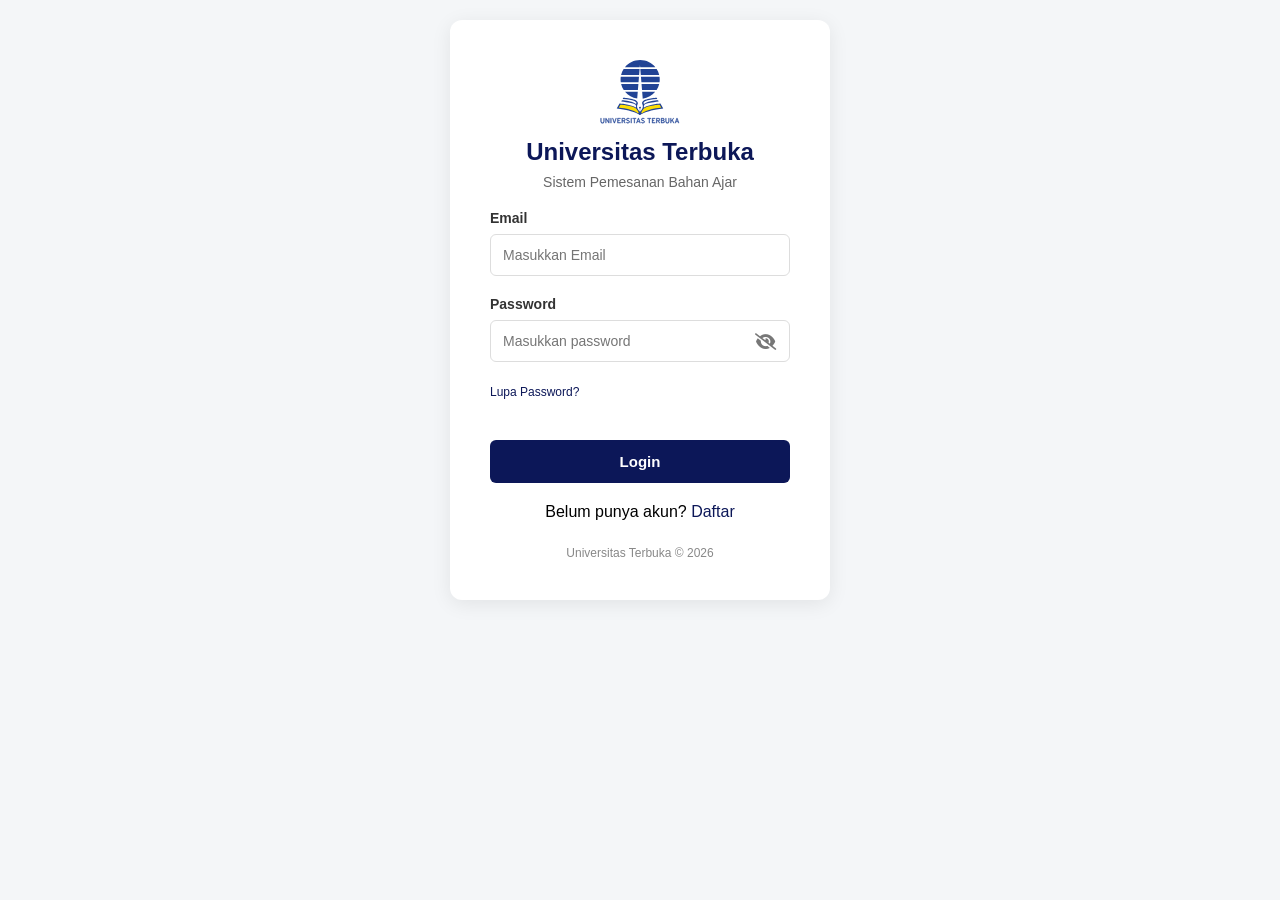
<file: index.html>
<!DOCTYPE html>
<html lang="id">

<head>

    <meta charset="UTF-8">

    <meta
        name="viewport"
        content="width=device-width, initial-scale=1.0"
    >

    <title>Pemesanan Bahan Ajar - Universitas Terbuka</title>

    <link rel="stylesheet" href="css/style.css">
    <link
    rel="stylesheet"
    href="https://cdnjs.cloudflare.com/ajax/libs/font-awesome/6.5.2/css/all.min.css"
    >
</head>

<body>

    <div class="login-container">

        <div class="login-card">

            <div class="logo">
                <img src="assets/svg/logo-ut.svg" alt="Logo Universitas Terbuka">
                <h1>Universitas Terbuka</h1>
                
                <p>
                    Sistem Pemesanan Bahan Ajar
                </p>

            </div>

            <form id="loginForm">

                <div class="form-group">

                    <label for="email">
                        Email
                    </label>

                    <input
                        type="text"
                        id="email"
                        name="email"
                        placeholder="Masukkan Email"
                    >

                </div>

                <div class="form-group">

                    <label for="password">
                        Password
                    </label>
                <div class="password-wrapper">
                    <input
                        type="password"
                        id="password"
                        name="password"
                        placeholder="Masukkan password"
                    >
                    <i
                    class="fa-solid fa-eye-slash toggle-password"
                    id="togglePassword"
                    ></i>

                </div>
                <div class="form-group">
                    <a href="#" id="forgotPassword" class="forgot-password">
                        Lupa Password?
                    </a> 
                </div>

                <div id="errorMessage" class="error-message" ></div>

                <button
                    type="submit"
                    class="login-button"
                >
                    Login
                </button>

                <div class="register-link">
                    Belum punya akun? <a href="#" id="showRegister">Daftar</a></div>


            </form>

            <div class="footer">

                Universitas Terbuka © 2026

            </div>

        </div>

    </div>
    <div id="forgotPasswordModal" class="modal-overlay">

        <div class="forgot-password-modal">

            <div class="forgot-password-icon">
                <i class="fa-solid fa-lock"></i>
            </div>

            <h3>Lupa Password?</h3>

            <p>
                Untuk melakukan reset password,
                silakan hubungi Administrator.
            </p>

            <button
                type="button"
                id="closeForgotPassword"
                class="modal-button"
            >
                Mengerti
            </button>

        </div>
    </div>

    <div id="showRegisterModal" class="modal-overlay">

        <div class="register-modal">

            <div class="register-icon">
                <i class="fa-solid fa-user-plus"></i>
            </div>

            <h3>Daftar Akun</h3>

            <p>
                Untuk melakukan pendaftaran akun,
                silakan hubungi Administrator.
            </p>

            <button
                type="button"
                id="closeRegisterModal"
                class="modal-button"
            >
                Mengerti
            </button>

        </div>
    <!-- Data aplikasi --> <script src="js/data.js"></script> 
     <!-- Logic login --> <script src="js/login.js"></script>

</body>
</html>
</file>
<file: css/style.css>
* {
    box-sizing: border-box;
    margin: 0;
    padding: 0;
}

body {
    font-family: Arial, sans-serif;
    background-color: #f4f6f8;

    min-height: 00vh;

    display: flex;
    justify-content: center;
    align-items: center;
}

/* ==============================
  LOGIN
============================== */

/* forgot password  */
.forgot-password {
    font-size: 12px;
    color: #0c1758;
    text-decoration: none;
}

.forgot-password:hover {
    text-decoration: underline;
}

.modal-overlay {
    position: fixed;
    inset: 0;

    background: rgba(0, 0, 0, 0.45);

    display: none;

    align-items: center;
    justify-content: center;

    z-index: 9999;
}

.modal-overlay.show {
    display: flex;
}

.forgot-password-modal {
    width: 360px;

    background: white;

    border-radius: 12px;

    padding: 30px;

    text-align: center;

    box-shadow: 0 10px 30px rgba(0, 0, 0, 0.15);
}

.forgot-password-icon {
    width: 55px;
    height: 55px;

    margin: 0 auto 15px;

    border-radius: 50%;

    background: #E0FFE9;

    color: #0c1758;

    display: flex;
    align-items: center;
    justify-content: center;

    font-size: 22px;
}

.forgot-password-modal h3 {
    margin: 0 0 10px;

    font-size: 18px;

    color: #0c1758;
}

.forgot-password-modal p {
    margin: 0 0 22px;

    color: #777;

    font-size: 13px;

    line-height: 1.6;
}

.modal-button {
    width: 100%;

    border: none;

    background: #0c1758;

    color: white;

    padding: 11px;

    border-radius: 8px;

    cursor: pointer;

    font-size: 13px;
}

.modal-button:hover {
    background: #0c1758;
}
/* ==============================
  REGISTER LINK */
  .register-link {
    text-align: center;
    margin-top: 20px;
}

.register-link a {
    color: #0c1758;
    text-decoration: none;
}

.register-link a:hover {
    text-decoration: underline;
}

.register-icon {
    width: 55px;
    height: 55px;

    margin: 0 auto 15px;

    border-radius: 50%;

    background: #E0FFE9;

    color: #0c1758;

    display: flex;
    align-items: center;
    justify-content: center;

    font-size: 22px;
}

.register-modal {
    width: 360px;

    background: white;

    border-radius: 12px;

    padding: 30px;

    text-align: center;

    box-shadow: 0 10px 30px rgba(0, 0, 0, 0.15);
}

/* ==============================
  PASSWORD TOGGLE */

.password-wrapper {
    position: relative;
}

.password-wrapper input {
    width: 100%;
    padding-right: 45px;
    box-sizing: border-box;
}

.toggle-password {
    position: absolute;
    right: 14px;
    top: 50%;
    transform: translateY(-50%);

    color: #777;
    cursor: pointer;
    font-size: 17px;
}

.toggle-password:hover {
    color: #0c1758;
}

.logo img {
    width: 80px;
    height: auto;
    margin-bottom: 10px;
}


.login-container {
    width: 100%;
    max-width: 420px;
    padding: 20px;
}

.login-card {
    background-color: white;

    padding: 40px;

    border-radius: 12px;

    box-shadow: 0 4px 20px rgba(0, 0, 0, 0.08);
}

.logo {
    text-align: center;
    margin-bottom: 10px;
}

.logo h1 {
    color: #0c1758;
    font-size: 24px;
}

.logo p {
    color: #666;
    margin-top: 8px;
    font-size: 14px;
}

.form-group {
    margin-top: 20px;
}

.form-group label {
    display: block;

    margin-bottom: 8px;

    font-size: 14px;
    font-weight: bold;

    color: #333;
}

.form-group input {
    width: 100%;

    padding: 12px;

    border: 1px solid #ddd;
    border-radius: 6px;

    font-size: 14px;

    outline: none;
}

.form-group input:focus {
    border-color: #0c1758;
}

.login-button {
    width: 100%;

    margin-top: 25px;

    padding: 13px;

    border: none;
    border-radius: 6px;

    background-color: #0c1758;
    color: white;

    font-size: 15px;
    font-weight: bold;

    cursor: pointer;
}

.login-button:hover {
    background-color: #2485e6;
}

.error-message {
    margin-top: 15px;

    color: #d32f2f;

    font-size: 14px;

    text-align: center;
}

.footer {
    text-align: center;

    margin-top: 25px;

    font-size: 12px;

    color: #888;
}
</file>
<file: css/dashboard.css>
/* ==============================
   DASHBOARD
============================== */

/* GREETING */

.greeting-card {
    background: white;

    border-radius: 12px;

    padding: 25px 30px;

    margin-bottom: 30px;

    border: 1px solid #e5ebe8;
}

.greeting-time {
    margin: 0 0 5px;

    color: #0c1758;

    font-size: 14px;

    font-weight: 600;
}

.greeting-card h1 {
    margin: 0 0 8px;

    font-size: 24px;

    color: #26332f;
}

.greeting-card p:last-child {
    margin: 0;

    color: #777;

    font-size: 14px;
}


/* SECTION */

.section-header {
    margin-bottom: 15px;
}

.section-header h2 {
    margin: 0 0 4px;

    font-size: 18px;

    color: #26332f;
}

.section-header p {
    margin: 0;

    color: #888;

    font-size: 13px;
}


/* DASHBOARD CARD */

.dashboard-grid {
    display: grid;

    grid-template-columns: repeat(2, 1fr);

    gap: 18px;
}

.dashboard-card {
    background: white;

    border: 1px solid #e5ebe8;

    border-radius: 12px;

    padding: 22px;

    display: flex;
    align-items: center;

    gap: 15px;

    text-decoration: none;

    position: relative;

    transition: 0.2s;
}

.dashboard-card:hover {
    transform: translateY(-2px);

    border-color: #0c1758;

    box-shadow: 0 5px 15px rgba(0,0,0,0.06);
}

.card-icon {
    width: 50px;
    height: 50px;

    flex-shrink: 0;

    border-radius: 10px;

    background: #E0FFE9;

    display: flex;
    align-items: center;
    justify-content: center;

    font-size: 23px;
}

.card-content {
    padding-right: 25px;
}

.card-content h3 {
    margin: 0 0 5px;

    color: #26332f;

    font-size: 15px;
}

.card-content p {
    margin: 0;

    color: #888;

    font-size: 12px;

    line-height: 1.5;
}

.card-arrow {
    position: absolute;

    right: 20px;

    color: #0c1758;

    font-size: 20px;
}
</file>
<file: css/layout.css>
/* ==============================
   Layout
============================== */

.dashboard-container {
    width: 100%;
}


/* SIDEBAR */

.sidebar {
    width: 260px;
    background: #0c1758;
    color: white;

    display: flex;
    flex-direction: column;

    position: fixed;
    left: 0;
    top: 0;
    bottom: 0;
}

.sidebar-logo {
    height: 80px;

    display: flex;
    align-items: center;

    padding: 0 20px;

    border-bottom: 1px solid rgba(255,255,255,0.15);
}

.logo-placeholder {
    width: 42px;
    height: 42px;

    background: white;
    color: #0c1758;

    border-radius: 8px;

    display: flex;
    align-items: center;
    justify-content: center;

    font-weight: bold;

    margin-right: 10px;
}

.sidebar-logo h2 {
    font-size: 14px;
    margin: 0;
}

.sidebar-logo span {
    font-size: 11px;
    opacity: 0.75;
}


/* MENU */

.sidebar-menu {
    padding: 20px 12px;
}

.menu-item {
    display: flex;
    align-items: center;

    gap: 12px;

    padding: 12px 14px;

    margin-bottom: 5px;

    color: rgba(255,255,255,0.85);

    text-decoration: none;

    border-radius: 8px;

    font-size: 14px;

    transition: 0.2s;
}

.menu-item span {
    width: 20px;
    text-align: center;
}

.menu-item:hover,
.menu-item.active {
    background: rgba(255,255,255,0.15);
    color: white;
}

.menu-group-title {
    font-size: 10px;
    letter-spacing: 1px;

    opacity: 0.5;

    padding: 20px 14px 8px;
}

.submenu {
    padding-left: 25px;
}


/* SIDEBAR BOTTOM */

.sidebar-bottom {
    margin-top: auto;
    padding: 15px;
}

.logout-button {
    width: 100%;

    border: none;
    background: rgba(255,255,255,0.1);

    color: white;

    padding: 11px;

    border-radius: 8px;

    cursor: pointer;

    font-size: 14px;
}

.logout-button:hover {
    background: rgba(255,255,255,0.2);
}


/* MAIN */

.main-content {
    margin-left: 260px;

    width: calc(100% - 260px);

    min-height: 100vh;
}


/* TOPBAR */

.topbar {
    width: 100%;
    height: 80px;
    background: white;
    display: flex;
    align-items: center;
    justify-content: space-between;
    padding: 0 30px;
    border-bottom: 1px solid #e8eeee;
}

.topbar-title h3 {
    margin: 0;
    font-size: 20px;
    color: #26332f;
}

.user-info {
    display: flex;
    align-items: center;
    gap: 10px;
}

.user-avatar {
    width: 38px;
    height: 38px;
    border-radius: 50%;
    background: #E0FFE9;
    color: #0c1758;
    display: flex;
    align-items: center;
    justify-content: center;
    font-weight: bold;
}

.user-detail {
    display: flex;
    flex-direction: column;
}

.user-detail strong {
    font-size: 13px;
}

.user-detail span {
    font-size: 11px;
    color: #777;
}


/* CONTENT */

.content {
    padding: 30px;
}
</file>
<file: css/stok.css>
/* ==============================
   STOK PAGE
============================== */

.page-header {
    display: flex;
    align-items: center;
    justify-content: space-between;

    margin-bottom: 20px;
}

.page-header h2 {
    margin: 0 0 5px;

    font-size: 20px;
}

.page-header p {
    margin: 0;

    color: #888;

    font-size: 13px;
}


/* ==============================
   BUTTON
============================== */

.btn-primary {
    border: none;

    background: #0c1758;

    color: white;

    padding: 10px 16px;

    border-radius: 8px;

    cursor: pointer;

    font-size: 13px;
}

.btn-primary:hover {
    background: #2485e6;
}

.btn-primary i {
    margin-right: 6px;
}


.btn-secondary {
    border: 1px solid #ddd;

    background: white;

    color: #555;

    padding: 10px 16px;

    border-radius: 8px;

    cursor: pointer;

    font-size: 13px;
}

.btn-secondary:hover {
    background: #f5f5f5;
}


/* ==============================
   FORM
============================== */

.stok-form-card {
    background: white;

    border: 1px solid #e5ebe8;

    border-radius: 12px;

    padding: 20px;

    margin-bottom: 20px;
}

.form-header {
    display: flex;

    justify-content: space-between;

    align-items: center;

    margin-bottom: 20px;

    padding-bottom: 15px;

    border-bottom: 1px solid #eee;
}

.form-header h3 {
    margin: 0;

    font-size: 16px;
}

.btn-close {
    border: none;

    background: transparent;

    color: #888;

    cursor: pointer;

    font-size: 18px;
}

.form-grid {
    display: grid;

    grid-template-columns: repeat(2, 1fr);

    gap: 15px;
}

.form-group {
    display: flex;

    flex-direction: column;

    gap: 6px;
}

.form-group label {
    font-size: 12px;

    color: #555;

    font-weight: 600;
}

.form-group input,
.form-group select {
    height: 40px;

    padding: 0 12px;

    border: 1px solid #ddd;

    border-radius: 7px;

    outline: none;

    font-size: 13px;
}

.form-group input:focus,
.form-group select:focus {
    border-color: #0c5845;
}

.form-actions {
    display: flex;

    justify-content: flex-end;

    gap: 10px;

    margin-top: 20px;

    padding-top: 15px;

    border-top: 1px solid #eee;
}


/* ==============================
   TABLE CARD
============================== */

.stok-card {
    background: white;

    border: 1px solid #e5ebe8;

    border-radius: 12px;

    overflow: hidden;
}

.table-header {
    padding: 20px;

    display: flex;

    align-items: center;

    justify-content: space-between;

    border-bottom: 1px solid #eee;
}

.table-header h3 {
    margin: 0 0 4px;

    font-size: 16px;
}

.table-header p {
    margin: 0;

    color: #888;

    font-size: 12px;
}

.total-data {
    display: flex;

    flex-direction: column;

    align-items: flex-end;
}

.total-data span {
    color: #888;

    font-size: 11px;
}

.total-data strong {
    color: #0c5845;

    font-size: 18px;
}


/* ==============================
   TABLE
============================== */

.table-wrapper {
    width: 100%;

    overflow-x: auto;
}

table {
    width: 100%;

    border-collapse: collapse;

    font-size: 13px;
}

thead {
    background: #f7faf8;
}

th {
    padding: 13px 15px;

    text-align: left;

    color: #555;

    font-size: 11px;

    font-weight: 600;

    white-space: nowrap;

    border-bottom: 1px solid #e5ebe8;
}

td {
    padding: 14px 15px;

    color: #444;

    border-bottom: 1px solid #eef1ef;

    white-space: nowrap;
}

tbody tr:hover {
    background: #fafcfb;
}

tbody tr:last-child td {
    border-bottom: none;
}

.book-cover {
    width: 55px;
    height: 75px;
    object-fit: cover;
    border-radius: 4px;
    border: 1px solid #e5ebe8;
    display: block;
}

.form-group input[type="file"] {
    height: auto;
    padding: 9px;
    background: #f8faf9;
    cursor: pointer;
}
</file>
<file: css/tracking.css>
/* ==============================
   TRACKING
============================== */

.tracking-header {
    margin-bottom: 20px;
}


/* SEARCH */

.tracking-search-card {
    background: white;

    border: 1px solid #e5ebe8;

    border-radius: 12px;

    padding: 20px;

    margin-bottom: 20px;
}

.tracking-search {
    display: flex;

    gap: 10px;
}

.search-input-wrapper {
    position: relative;

    flex: 1;
}

.search-input-wrapper i {
    position: absolute;

    left: 15px;
    top: 50%;

    transform: translateY(-50%);

    color: #999;
}

.search-input-wrapper input {
    width: 100%;

    height: 45px;

    padding: 0 15px 0 42px;

    border: 1px solid #ddd;

    border-radius: 8px;

    outline: none;

    font-size: 14px;
}

.search-input-wrapper input:focus {
    border-color: #0c1758;
}

.search-button {
    height: 45px;

    padding: 0 25px;

    border: none;

    border-radius: 8px;

    background: #0c1758;

    color: white;

    cursor: pointer;

    font-size: 14px;
}

.search-button:hover {
    background: #27b4f0;
}

.search-button i {
    margin-right: 7px;
}

.search-error {
    margin-top: 10px;

    color: #e10007;

    font-size: 13px;
}


/* TRACKING CARD */

.tracking-card {
    background: white;

    border: 1px solid #e5ebe8;

    border-radius: 12px;

    padding: 25px;

    margin-bottom: 18px;
}

.tracking-card-header {
    display: flex;

    align-items: center;

    justify-content: space-between;
}

.tracking-label {
    color: #888;

    font-size: 12px;
}

.tracking-card-header h3 {
    margin: 5px 0 0;

    font-size: 18px;

    color: #26332f;
}

.status-badge {
    background: #E0FFE9;

    color: #0c1758;

    padding: 7px 14px;

    border-radius: 20px;

    font-size: 12px;

    font-weight: 600;
}


/* STUDENT */

.student-info {
    display: flex;

    align-items: center;

    gap: 12px;

    margin-top: 25px;

    padding-top: 20px;

    border-top: 1px solid #eee;
}

.student-icon {
    width: 42px;
    height: 42px;

    border-radius: 50%;

    background: #E0FFE9;

    color: #0c1758;

    display: flex;

    align-items: center;

    justify-content: center;
}

.student-info span {
    display: block;

    font-size: 11px;

    color: #888;

    margin-bottom: 3px;
}

.student-info strong {
    font-size: 14px;

    color: #26332f;
}


/* TITLE */

.tracking-card-title {
    display: flex;

    align-items: center;

    gap: 9px;

    font-weight: 600;

    font-size: 15px;

    color: #26332f;

    margin-bottom: 30px;
}

.tracking-card-title i {
    color: #0c1758;
}


/* PROGRESS */

.progress-container {
    padding: 0 20px 10px;
}

.progress-line {
    height: 5px;

    background: #e8eeee;

    position: relative;

    top: 23px;

    margin: 0 8%;

    border-radius: 10px;

    z-index: 0;
}

.progress-line-active {
    height: 100%;

    width: 0%;

    background: #0c1758;

    border-radius: 10px;

    transition: width 0.5s;
}

.progress-steps {
    display: flex;

    justify-content: space-between;

    position: relative;

    z-index: 1;
}

.progress-step {
    display: flex;

    flex-direction: column;

    align-items: center;

    gap: 8px;

    color: #aaa;

    font-size: 11px;

    text-align: center;
}

.step-icon {
    width: 46px;
    height: 46px;

    background: #f0f3f2;

    border: 4px solid white;

    border-radius: 50%;

    display: flex;

    align-items: center;

    justify-content: center;

    color: #aaa;
}

.progress-step.completed,
.progress-step.current {
    color: #0c1758;
}

.progress-step.completed .step-icon,
.progress-step.current .step-icon {
    background: #0c1758;

    color: white;
}


/* DETAIL */

.shipping-detail-grid {
    display: grid;

    grid-template-columns: repeat(2, 1fr);

    gap: 20px;
}

.detail-item {
    padding: 15px;

    background: #f8faf9;

    border-radius: 8px;
}

.detail-item span {
    display: block;

    color: #888;

    font-size: 11px;

    margin-bottom: 7px;
}

.detail-item span i {
    width: 18px;

    color: #0c1758;
}

.detail-item strong {
    color: #26332f;

    font-size: 14px;
}


/* HISTORY */

.tracking-history {
    position: relative;
}

.history-item {
    display: flex;

    gap: 15px;

    position: relative;

    padding-bottom: 22px;
}

.history-item:last-child {
    padding-bottom: 0;
}

.history-item:not(:last-child)::before {
    content: "";

    position: absolute;

    left: 10px;
    top: 25px;
    bottom: 0;

    width: 2px;

    background: #dce5e1;
}

.history-dot {
    width: 22px;
    height: 22px;

    flex-shrink: 0;

    border-radius: 50%;

    background: #E0FFE9;

    color: #0c1758;

    display: flex;

    align-items: center;

    justify-content: center;

    font-size: 10px;

    z-index: 1;
}

.history-content {
    display: flex;

    flex-direction: column;

    gap: 5px;
}

.history-content strong {
    font-size: 13px;

    color: #26332f;

    font-weight: 500;
}

.history-content span {
    font-size: 11px;

    color: #999;
}
</file>
